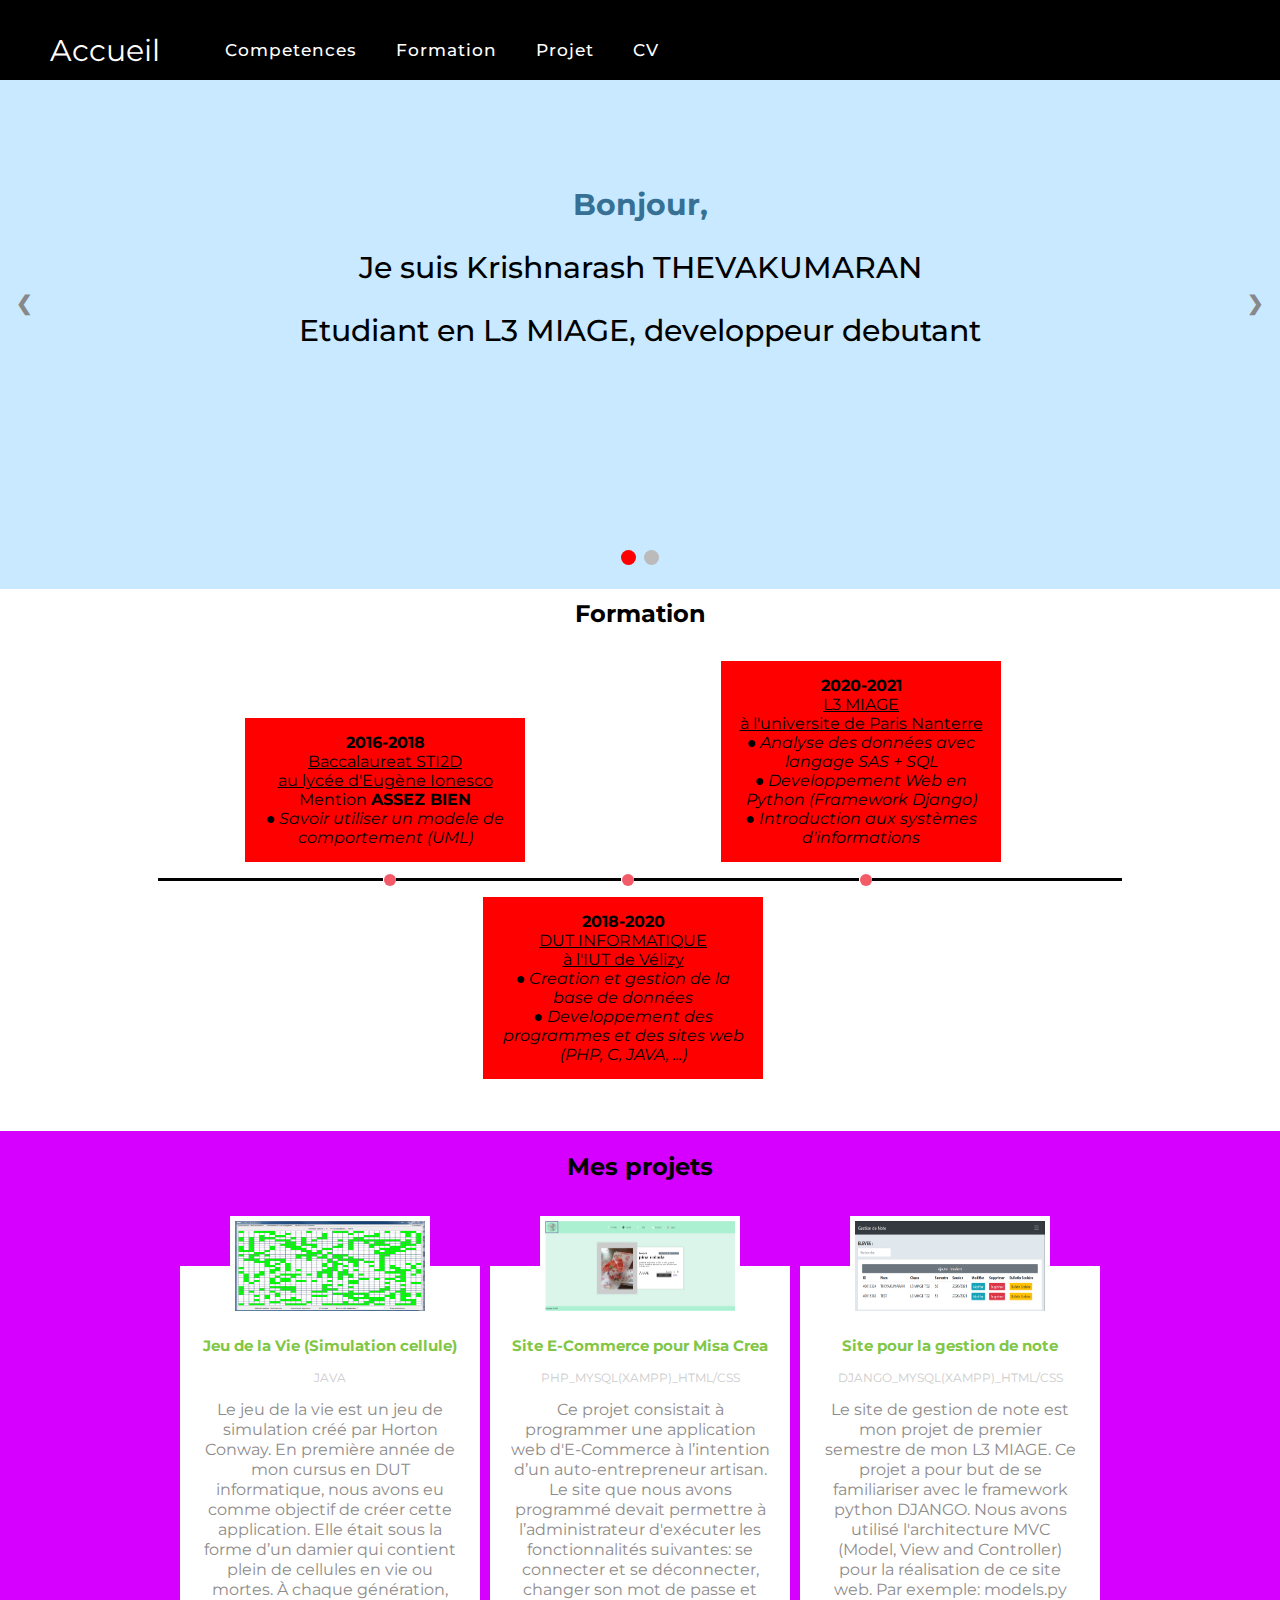
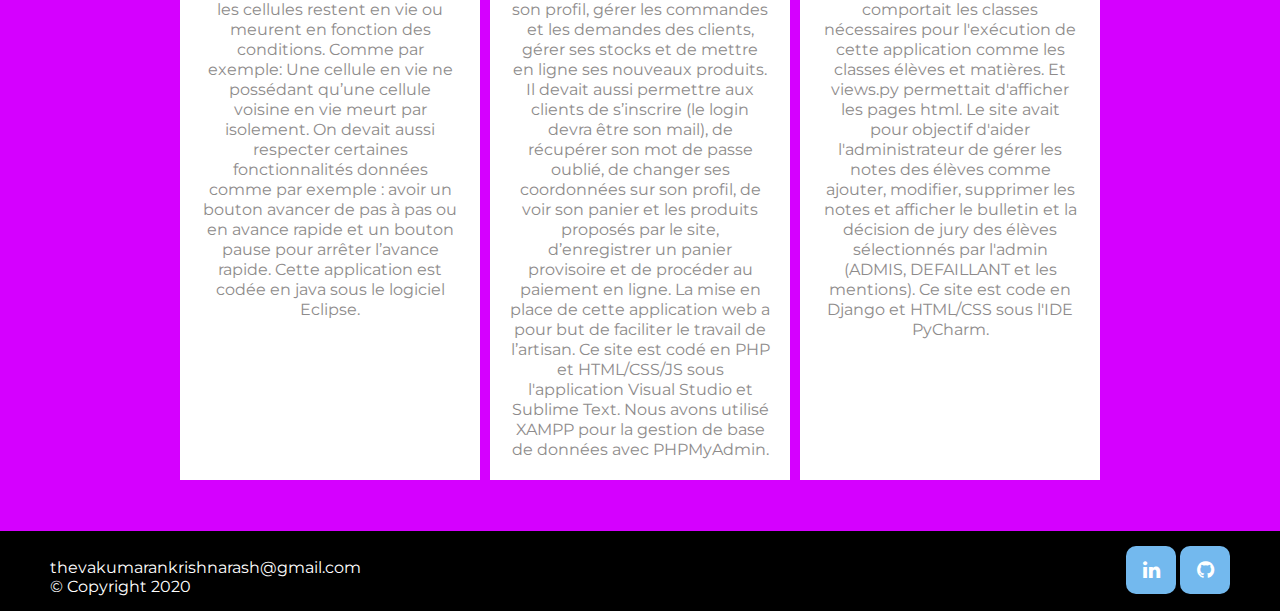
<file: index.html>
<!DOCTYPE html>
<html>

<head>
  <title>Portfolio</title>
	<meta charset="UTF-8">
	<meta name="viewport" content="width=device-width, initial-scale=1">
	<link rel="stylesheet" type="text/css" href="css/style.css">
	<link href="https://stackpath.bootstrapcdn.com/font-awesome/4.7.0/css/font-awesome.min.css" rel="stylesheet">
  <link href="https://fonts.googleapis.com/css2?family=Montserrat:wght@300;400;500;600;700;800;900&display=swap" rel="stylesheet">
</head>

<div class="header">
  <header>
    <div class="navbar">
        <div class="accueil">
           <a href="">Accueil</a>
        </div>
        <div class="menu">
            <ul>
              <li><a href="competences.html">Competences</a></li>
              <li><a href="#Formation">Formation</a></li>
              <li><a href="#Projet">Projet</a></li>
              <li><a href="cv.html">CV</a></li>
            </ul>
        </div> 
    </div>
  </header>   
</div> 

<body>
  <div class="slideshow-container">
    <div class="mySlides">
          <div class="app-text">
            <h2><span>Bonjour,</span></h2>
            <h2>Je suis Krishnarash THEVAKUMARAN</h2>
            <h2>Etudiant en L3 MIAGE, developpeur debutant</h2>
          </div>
    </div>
    <div class="mySlides">
          <div class="app-text">
            <h3>À propos</h3>
            <p>Diplômé dynamique et rigoureux passionné par le développement des applications informatiques, des pages web et par la maintenance informatique. Bonnes connaissances des langages de programmation tel que C, MySQL, Java/Javascript , HTML/CSS, XML/XSLT et PHP.
            Possédant comme centre d’intérêt l’analyse des appareils High-tech. Disponible a partir du mois d’avril.</p>
          </div>
    </div>
    <a class="prev" onclick="plusSlides(-1)">&#10094;</a>
    <a class="next" onclick="plusSlides(1)">&#10095;</a>
  </div>

  <div class="dot-container">
    <span class="dot" onclick="currentSlide(1)"></span>
    <span class="dot" onclick="currentSlide(2)"></span>
  </div>

  <section class="section intro" id="Formation">
    <div class="container">
      <h1>Formation</h1>
    </div>
  </section>

  <center><section class="timeline">
    <ol>
      <li>
        <div>
          <strong><time>2016-2018</time></strong><br> 
          <u>Baccalaureat STI2D <br>au lycée d'Eugène Ionesco</u><br>
          Mention <strong>ASSEZ BIEN</strong> <br>
          <em>&#9679; Savoir utiliser un modele de comportement (UML)</em>
        </div>
      </li>
      <li>
        <div>
          <strong><time>2018-2020</time></strong><br> 
          <u>DUT INFORMATIQUE <br>à l'IUT de Vélizy</u><br>
          <em>&#9679; Creation et gestion de la base de données</em><br>
          <em>&#9679; Developpement des programmes et des sites web (PHP, C, JAVA, ...)</em>
        </div>
      </li>
      <li>
        <div>
          <strong><time>2020-2021</time></strong><br>  
          <u>L3 MIAGE <br>à l'universite de Paris Nanterre</u><br>
          <em>&#9679; Analyse des données avec langage SAS + SQL</em><br>
          <em>&#9679; Developpement Web en Python (Framework Django)</em><br>
          <em>&#9679; Introduction aux systèmes d'informations</em>
        </div>
      </li>
      <li></li>
    </ol>
  </section></center>

  <section id="Projet">
    <div class="wrapper">
      <h1>Mes projets</h1>
      <div class="projet">
        <div class="chaque_projet">
          <div class="projet_img">
            <img src="image/jeuVie.PNG">
          </div>
          <h3>Jeu de la Vie (Simulation cellule)</h3>
          <p class="langage">JAVA</p>
          <p>Le jeu de la vie est un jeu de simulation créé par Horton Conway. En première année de mon cursus en DUT informatique, nous avons eu comme objectif de créer cette application. Elle était sous la forme d’un damier qui contient plein de cellules en vie ou mortes. À chaque génération, les cellules restent en vie ou meurent en fonction des conditions. Comme par exemple: Une cellule en vie ne possédant qu’une cellule voisine en vie meurt par isolement. On devait aussi respecter certaines fonctionnalités données comme par exemple : avoir un bouton avancer de pas à pas ou en avance rapide et un bouton pause pour arrêter l’avance rapide. Cette application est codée en java sous le logiciel Eclipse.</p>
        </div>
        <div class="chaque_projet">
          <div class="projet_img">
            <img src="image/MisaCrea.PNG">
          </div>
          <h3>Site E-Commerce pour Misa Crea</h3>
          <p class="langage">PHP_MySQL(XAMPP)_HTML/CSS</p>
          <p>Ce projet consistait à programmer une application web d'E-Commerce à l’intention d’un auto-entrepreneur artisan. Le site que nous avons programmé devait permettre à l’administrateur d'exécuter les fonctionnalités suivantes: se connecter et se déconnecter, changer son mot de passe et son profil, gérer les commandes et les demandes des clients, gérer ses stocks et de mettre en ligne ses nouveaux produits. Il devait aussi permettre aux clients de s’inscrire (le login devra être son mail), de récupérer son mot de passe oublié, de changer ses coordonnées sur son profil, de voir son panier et les produits proposés par le site, d’enregistrer un panier provisoire et de procéder au paiement en ligne. La mise en place de cette application web a pour but de faciliter le travail de l’artisan. Ce site est codé en PHP et HTML/CSS/JS sous l'application Visual Studio et Sublime Text. Nous avons utilisé XAMPP pour la gestion de base de données avec PHPMyAdmin.</p></div>
        <div class="chaque_projet">
          <div class="projet_img">
            <img src="image/bulletin.PNG">
          </div>
          <h3>Site pour la gestion de note</h3>
          <p class="langage">DJANGO_MySQL(XAMPP)_HTML/CSS</p>
          <p>Le site de gestion de note est mon projet de premier semestre de mon L3 MIAGE. Ce projet a pour but de se familiariser avec le framework python DJANGO. Nous avons utilisé l'architecture MVC (Model, View and Controller) pour la réalisation de ce site web. Par exemple: models.py comportait les classes nécessaires pour l'exécution de cette application comme les classes élèves et matières. Et views.py permettait d'afficher les pages html. Le site avait pour objectif d'aider l'administrateur de gérer les notes des élèves comme ajouter, modifier, supprimer les notes et afficher le bulletin et la décision de jury des élèves sélectionnés par l'admin (ADMIS, DEFAILLANT et les mentions). Ce site est code en Django et HTML/CSS sous l'IDE PyCharm.</p>
        </div>
      </div>
    </div>  
  </section>

</body>

<div id="footer">
  <div class="social-icons">
      <ul>
        <li><a href="https://www.linkedin.com/in/krishnarash-thevakumaran-310a231a1/"><i class="fa fa-linkedin"></i></a></li>
        <li><a href="https://github.com/KrishnarashTHEVAKUMARAN"><i class="fa fa-github" id="github"></i></a></li>
      </ul>
  </div>
  <div class="copy-right">
      <p class="email"> thevakumarankrishnarash@gmail.com </p>
      <p>&copy; Copyright 2020</p>  
  </div>
</div>


<script type="text/javascript">
    var slideIndex = 1;
    showSlides(slideIndex);

    function plusSlides(n) {
      showSlides(slideIndex += n);
    }

    function currentSlide(n) {
      showSlides(slideIndex = n);
    }

    function showSlides(n) {
      var i;
      var slides = document.getElementsByClassName("mySlides");
      var dots = document.getElementsByClassName("dot");
      if (n > slides.length) {slideIndex = 1}
        if (n < 1) {slideIndex = slides.length}
        for (i = 0; i < slides.length; i++) {
          slides[i].style.display = "none";
        }
        for (i = 0; i < dots.length; i++) {
          dots[i].className = dots[i].className.replace(" active", "");
        }
      slides[slideIndex-1].style.display = "block";
      dots[slideIndex-1].className += " active";
    } 
</script>

</html>
</file>
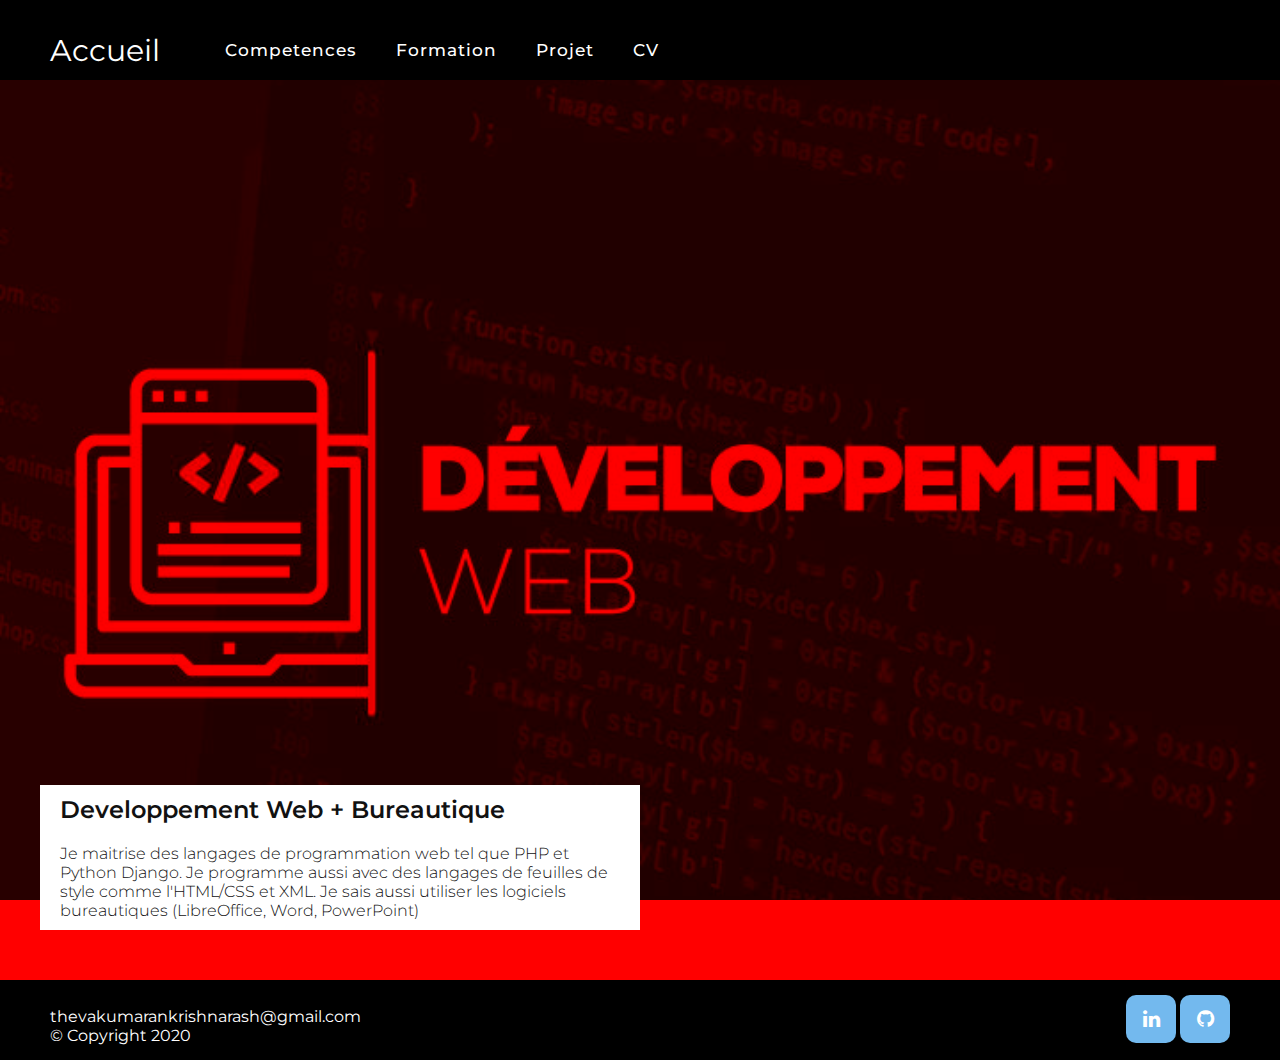
<file: competences.html>
<!DOCTYPE html>
<html>

<head>
  <title>Competences</title>
	<meta charset="UTF-8">
	<meta name="viewport" content="width=device-width, initial-scale=1">
  <link rel="stylesheet" type="text/css" href="css/style.css">
	<link rel="stylesheet" type="text/css" href="css/style1.css">
	<link href="https://stackpath.bootstrapcdn.com/font-awesome/4.7.0/css/font-awesome.min.css" rel="stylesheet">
  <link href="https://fonts.googleapis.com/css2?family=Montserrat:wght@300;400;500;600;700;800;900&display=swap" rel="stylesheet">
</head>

<div class="header">
  <header>
    <div class="navbar">
        <div class="accueil">
           <a href="index.html">Accueil</a>
        </div>
        <div class="menu">
            <ul>
              <li><a href="">Competences</a></li>
              <li><a href="index.html#Formation">Formation</a></li>
              <li><a href="index.html#Projet">Projet</a></li>
              <li><a href="cv.html">CV</a></li>
            </ul>
        </div> 
    </div>
  </header>   
</div> 



<body>
  <div class="container">
    <div class="section">
      <div class="content">
        <h2>Developpement Web + Bureautique</h2>
        <p>Je maitrise des langages de programmation web tel que PHP et Python Django. Je programme aussi avec des langages de feuilles de style comme l'HTML/CSS et XML. Je sais aussi utiliser les logiciels bureautiques (LibreOffice, Word, PowerPoint)</p>
      </div>
    </div>
    <div class="section">
      <div class="content">
        <h2>Gestion de la base de données</h2>
        <p>J'ai une bonne connaissance du langage Sql et je sais utiliser les logiciels comme PHPMyAdmin, MariaDB et Oracle pour exploiter et stocker les données.</p>
      </div>
    </div>
    <div class="section">
      <div class="content">
        <h2>Langage de Programmation</h2>
        <p>Durant mon parcours scolaire, j'ai developpe sur plusieurs langages de programmation comme le Bash, C, Java, Javascript, PHP, PL/SQL, Python et SAS.</p>
      </div>
    </div>
  </div>

</body>

<div id="footer">
  <div class="social-icons">
      <ul>
        <li><a href="https://www.linkedin.com/in/krishnarash-thevakumaran-310a231a1/"><i class="fa fa-linkedin"></i></a></li>
        <li><a href="https://github.com/KrishnarashTHEVAKUMARAN"><i class="fa fa-github" id="github"></i></a></li>
      </ul>
  </div>
  <div class="copy-right">
      <p class="email"> thevakumarankrishnarash@gmail.com </p>
      <p>&copy; Copyright 2020</p>  
  </div>
</div>

</html>
</file>
<file: css/style.css>
*{
    margin: 0;
    padding: 0;
    box-sizing: border-box;
    font-family: 'Montserrat', sans-serif;
}

header{
    background-color: black;
}

.header{
    position: relative;
    height: 100%;
}

.header .navbar{
    width: 100%;
    height: 80px;
    display: flex;
    align-items: center;
    padding-top: 20px;
}

.accueil a{
    text-decoration: none;
    color: #fff;
    display: block;
    font-size: 30px;
    margin-left: 50px;
}

.menu ul {
    margin-left: 65px;
    top: 6.15%;
}

.menu ul li{
    display: inline-block;
    margin-right: 35px; 
}

.menu ul li a{
    text-decoration: none;
    color:#fff;
    font-size: 17px;
    font-weight: 500;
    letter-spacing: 1px;
}

.menu ul li a:hover{
    color: red;
}

.mySlides {
  padding: 80px;
  text-align: center;
}

.app-text h2{
    position: static;
    font-size: 30px;
    font-weight: 500;
    margin-top: 28px;
}

.app-text h2 span{
    color: #367195;
    font-size: 30px;
    font-weight: 700;
}

.app-text h3{
    font-size: 30px;
    position: relative;
    color: black;
    margin-top: 28px;
    font-weight: 500;
    height: 7vh;
}

.social-icons{
    position: absolute;
    right: 50px;
    bottom:15px; 
}

.social-icons ul li{
    width: 50px;
    height: 50px;
    display: inline-block;
}

.social-icons ul li a{
    display: block;
    background: #73b9ee;
    color: #fff;
    text-align: center;
    padding: 12px 17px;
    font-size: 20px;
    font-weight: 700;
    border-radius: 10px;
    cursor: pointer;
    transition: all 0.5s;
}

.social-icons ul li a:hover{
    background: #366c95;
    color: #fff;
}

.copy-right{
    position: absolute;
    left: 50px;
    bottom:15px; 
}

.copy-right p{
    color: #fff;
}

#footer{
    background-color:black;
    position:relative;
    bottom:0px;
    width:100%;
    height:80px;
}

.slideshow-container {
  position: relative;
  background: #c8e9ff;
  height: 50vh;
}

.prev, .next {
  cursor: pointer;
  position: absolute;
  top: 50%;
  width: auto;
  margin-top: -30px;
  padding: 16px;
  color: #888;
  font-weight: bold;
  font-size: 20px;
  border-radius: 0 3px 3px 0;
  user-select: none;
}

.next {
  position: absolute;
  right: 0;
}

.prev:hover, .next:hover {
  background-color: rgba(0,0,0,0.8);
  color: white;
}

.dot-container {
  text-align: center;
  padding: 20px;
  background: #c8e9ff;
}

.dot {
  cursor: pointer;
  height: 15px;
  width: 15px;
  margin: 0 2px;
  background-color: #bbb;
  border-radius: 50%;
  display: inline-block;
  transition: background-color 0.6s ease;
}

.active, .dot:hover {
  background-color: #717171;
}

.timeline {
  white-space: nowrap;
  overflow-x: hidden;
}
 
.timeline ol {
  font-size: 0;
  width: 100vw;
  padding: 250px 0;
  transition: all 1s;
  overflow-x: scroll;
}
 
.timeline ol li {
  position: relative;
  display: inline-block;
  list-style-type: none;
  width: 400px;
  height: 3px;
  background: black;
}
 
.timeline ol li:last-child {
  width: 280px;
}
 
.timeline ol li:not(:first-child) {
  margin-left: 14px;
}
 
.timeline ol li:not(:last-child)::after {
  content: '';
  position: absolute;
  top: 50%;
  left: calc(100% + 1px);
  bottom: 0;
  width: 12px;
  height: 12px;
  transform: translateY(-50%);
  border-radius: 50%;
  background: #F45B69;
}

.timeline ol li div {
  position: absolute;
  left: calc(65% + 2px);
  width: 280px;
  padding: 15px;
  font-size: 1rem;
  white-space: normal;
  color: black;
  background: red;
}
 
.timeline ol li div::before {
  content: '';
  position: absolute;
  top: 100%;
  left: 0;
  width: 0;
  height: 0;
  border-style: solid;
}

.timeline ol li:nth-child(odd) div {
  top: -16px;
  transform: translateY(-100%);
}
 
.timeline ol li:nth-child(odd) div::before {
  top: 100%;
  border-width: 8px 8px 0 0;
  border-color: white transparent transparent transparent;
}

.timeline ol li:nth-child(even) div {
  top: calc(100% + 16px);
}
 
.timeline ol li:nth-child(even) div::before {
  top: -8px;
  border-width: 8px 0 0 8px;
  border-color: transparent transparent transparent white;
}

.section .container {
  width: 100%;
  text-align: center;
}

.section h1 {
  margin-top: 10px;
  font-size: 1.5rem;
}

#Projet{
  padding: 1px;
  background: #d500ff;
  font-family: sans-serif;
}

.wrapper{
  margin-top: 20px;
}

.wrapper h1{
  margin-top: 0px;
  margin-bottom: 80px;
  font-size: 1.5rem;
  text-align: center;
}

.projet{
  display: flex;
  justify-content: center;
  width: auto;
  text-align: center;
  flex-wrap: wrap;
}

.projet .chaque_projet{
  background: #fff;
  margin: 5px;
  margin-bottom: 50px;
  width: 300px;
  padding: 20px;
  line-height: 20px;
  color: #8e8b8b;  
  position: relative;
}

.projet .chaque_projet h3{
  color: #81c644;
  font-size: 15px;
  margin-top: 50px;
}

.projet .chaque_projet p.langage{
  color: #ccc;
  margin: 12px 0;
  font-size: 12px;
  text-transform: uppercase;
}

.projet .chaque_projet .projet_img{
  position: absolute;
  top: -50px;
  left: 50%;
  transform: translateX(-50%);
  width: 200px;
  height: 100px;
  background: #fff;
}

.projet .chaque_projet .projet_img img{
  width: 200px;
  height: 100px;
  padding: 5px;
}

#CV{
  height: 100vh;
}

@media screen and (max-width: 1281px) {
  .app-text h2{
      margin-top: 26px;
  }

  .app-text h3{
      margin-top: 22px;
  }

  .active, .dot:hover {
    background-color: red;
  }
   
  .timeline ol li {
    width: 225px;
  }
   
  .timeline ol li:last-child {
    width: 250px;
  }
   
  .timeline ol li:not(:first-child) {
    margin-left: 13px;
  }

  .timeline ol li div {
    left: calc(32% + 15px);
  }

}

@media screen and (max-width: 801px) {
  .app-text h2{
      margin-top: 26px;
  }

  .app-text h3{
      margin-top: 26px;
      height: 4.5vh;
  }
}

@media screen and (max-width: 771px) {
  .accueil a{
    font-size: 20px;
    margin-left: 30px;
    margin-top: 4px;
    margin-bottom: 5px;
  }

  .menu ul li a{
    text-decoration: none;
    color:#fff;
    font-size: 15px;
    font-weight: 400;
    letter-spacing: 0.5px;
    margin-left: 10px;
    margin-bottom: 10px;
  }

  .app-text h2{
      margin-top: 30px;
      font-size: 24px;
  }

  .app-text h3{
      margin-top: 22px;
      margin-bottom: 40px;
      font-size: 1.5rem;
      height: 1vh;
  }

  .app-text p{
      margin-bottom: 40px;
      font-size: 0.75rem;
  }

  .copy-right{
    left: 30px;
    font-size: 12px;
    margin-bottom: 8px;
  }

  .social-icons{
    position: absolute;
    right: 30px;
    bottom:15px; 
  }

  .social-icons ul li{
    width: 40px;
    height: 50px;
  }

  .social-icons ul li a{
    display: block;
    background: #73b9ee;
    color: #fff;
    text-align: center;
    padding: 10px 10px;
    font-size: 20px;
  }

  .timeline ol li {
    width: 185px;
  }

  .timeline ol li div {
    left: calc(20% + 10px);
  }

}

@media screen and (max-width: 770px) {
  .app-text h2{
      margin-top: 29px;
  }

  .app-text h3{
    margin-top: 22px;
  }

  .copy-right{
    left: 30px;
    font-size: 10px;
    margin-bottom: 15px;
  }

  .social-icons ul li{
    width: 30px;
    height: 50px;
  }

  .social-icons ul li a{
    padding: 8px 7.5px;
    font-size: 20px;
  }

}

@media screen and (max-width: 669px) {
  .accueil a{
    font-size: 16px;
    margin-left: 18px;
    margin-bottom: 10px;
  }

  .menu ul{
    margin-bottom: 10px;
    margin-left: 48px;
  }

  .menu ul li a{
    text-decoration: none;
    color:#fff;
    font-size: 11px;
    font-weight: 500;
    letter-spacing: 0.5px;
    margin-left: -14px;
  }

  .app-text h2{
      margin-top: 22px;
  }

  .app-text h3{
    margin-top: 22px;
  }

}

/* Iphone 6/7/8 Plus ios 11 */
@media screen and (max-width: 415px) {
  .accueil a{
    font-size: 15px;
    margin-left: 18px;
    margin-bottom: 10px;
  }

  .menu ul{
    margin-bottom: 10px;
    margin-left: 48px;
  }

  .menu ul li a{
    text-decoration: none;
    color:#fff;
    font-size: 10px;
    font-weight: 430;
    letter-spacing: 0.5px;
    margin-left: -14px;
  }

  .app-text p{
      margin-bottom: 10px;
      font-size: 0.5rem;
  }

  .app-text h2{
      margin-top: 25px;
      font-size: 1rem;
  }

  .app-text h3{
    margin-top: 22px;
    font-size: 1rem;
  }

}

/* Iphone 6/7/8 ios 11 */
@media screen and (max-width: 376px) {
  .accueil a{
    font-size: 11px;
    margin-left: 15px;
    margin-bottom: 10px;
  }

  .menu ul li a{
    font-size: 8px;
    letter-spacing: 0.5px;
    margin-left: -12px;
  }

  .app-text h2{
      margin-top: 17px;
      font-size: 1rem;
  }

  .app-text h3{
      margin-top: 8px;
  }

}

/* Iphone X/XS ios 12 */
@media screen and (max-device-width: 376px) {
  .app-text h2{
      margin-top: 20px;
      font-size: 1rem;
  }

  .app-text h3{
      margin-top: 26px;
  }
}

/* GALAXY S9/S9+ Android 9.0 */
@media screen and (max-width: 361px) {
  .accueil a{
    font-size: 11px;
    margin-left: 15px;
    margin-bottom: 10px;
  }

  .app-text h2{
      margin-top: 26px;
      font-size: 1rem;
  }

  .app-text h3{
      margin-top: 10px;
      font-size: 1rem;
      height: 0.75vh;
  }

}

@media (orientation: landscape) and (max-device-width: 812px){
  .app-text h2{
      margin-top: -20px;
      font-size: 1rem;
      height: 12vh;
  }

  .app-text h2 span{
    font-size: 1.05rem;
    font-weight: 700;
  }

  .app-text h3{
      margin-top: -50px;
      font-size: 1rem;
  }
}
</file>
<file: css/style1.css>
*{
    margin: 0;
    padding: 0;
    font-family: 'Montserrat', sans-serif;
}

.container{
    position: relative;
    width: 100%;
    height: 100vh;
    overflow: auto;
    scroll-snap-type: y mandatory;
}

.container .section{
    position: relative;
    width: 100%;
    height: 100%;
    scroll-snap-align: start;
    background-blend-mode: multiply;
}

.container .section:nth-child(1){
    background: red url(../image/web.jpg);
    background-size: cover;
    background-attachment: fixed;
}

.container .section:nth-child(2){
    background: green url(../image/BD.jpg);
    background-size: cover;
    background-attachment: fixed;
}

.container .section:nth-child(3){
    background: blue url(../image/prog.jpg);
    background-size: cover;
    background-attachment: fixed;
}

.container .section .content{
    position: absolute;
    bottom:50px;
    left: 40px;
    max-width: 600px;
}

.container .section .content h2{
    background: #fff;
    color: #111;
    font-weight: 600;
    padding: 10px 20px;
    font-size: 1.5em;
}

.container .section .content p{
    background: #fff;
    color: #111;
    font-weight: 300;
    padding: 10px 20px;
    font-size: 1em;
}
</file>
